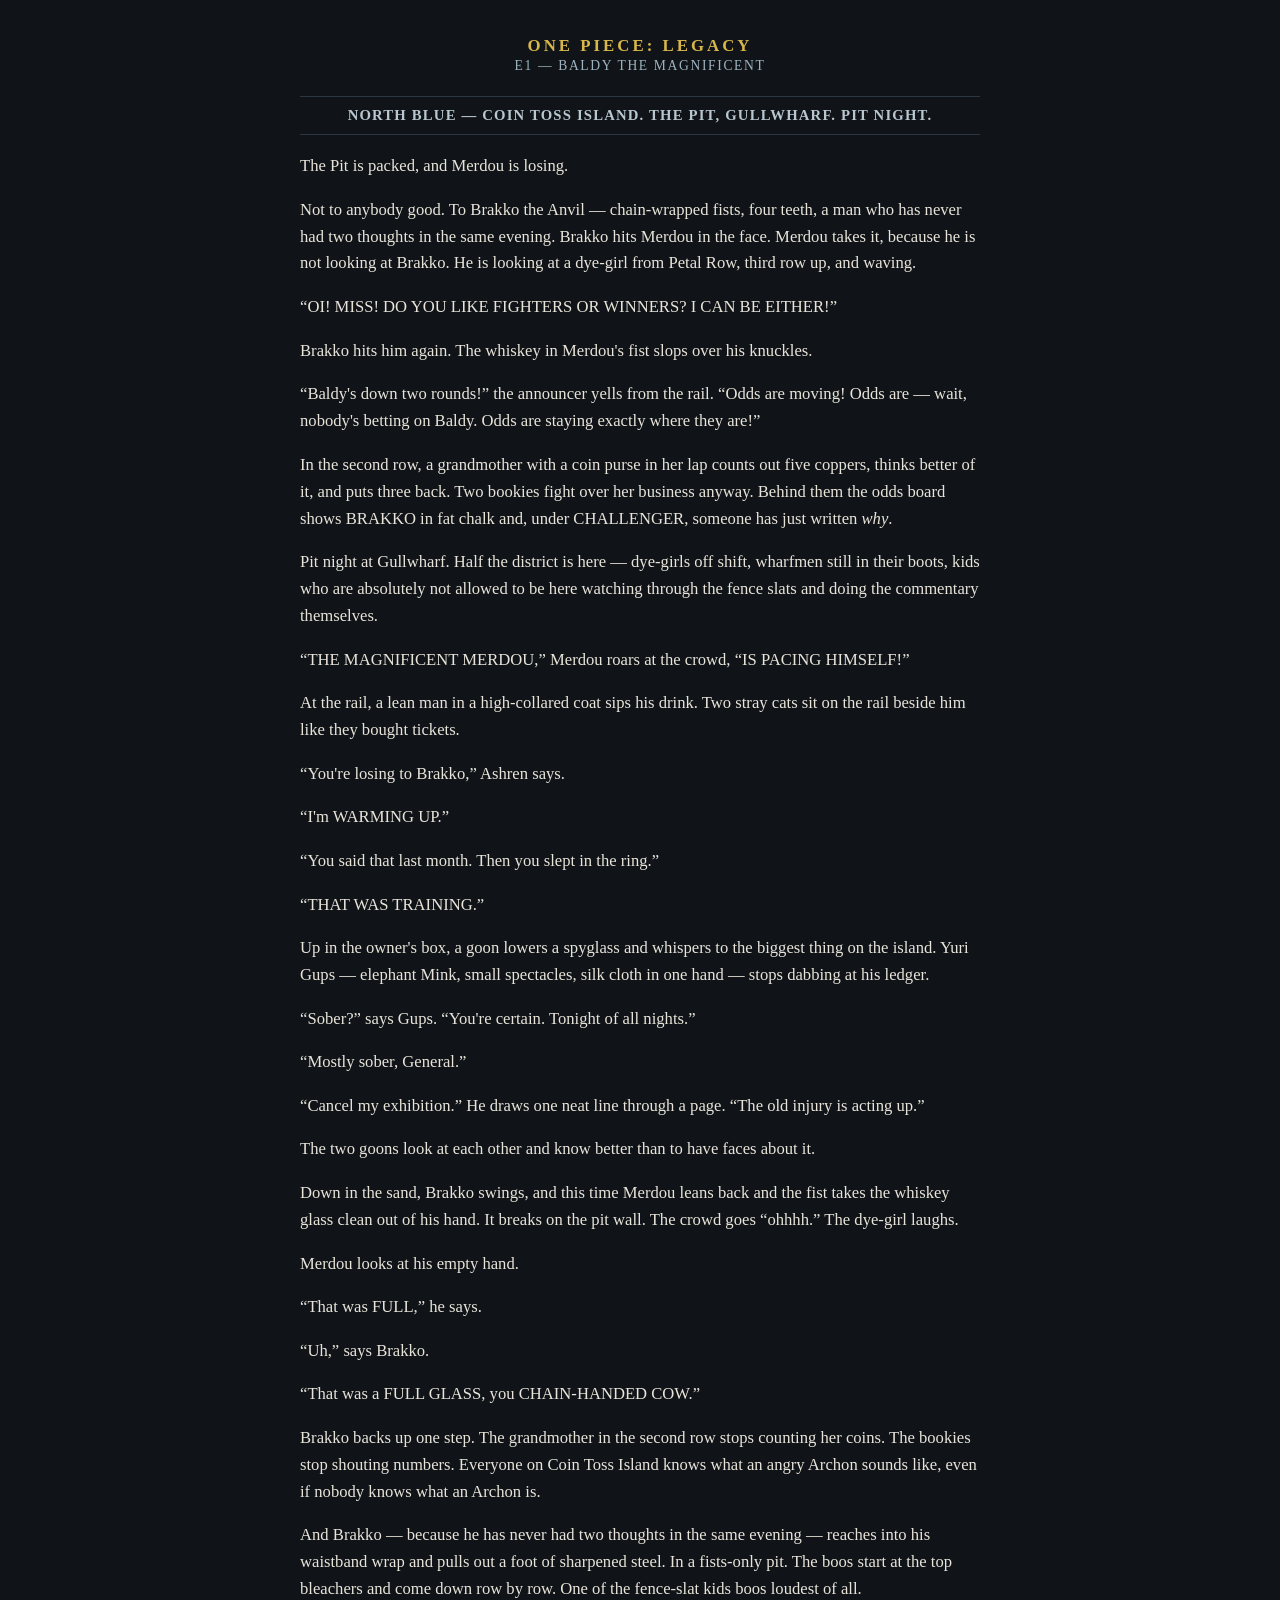
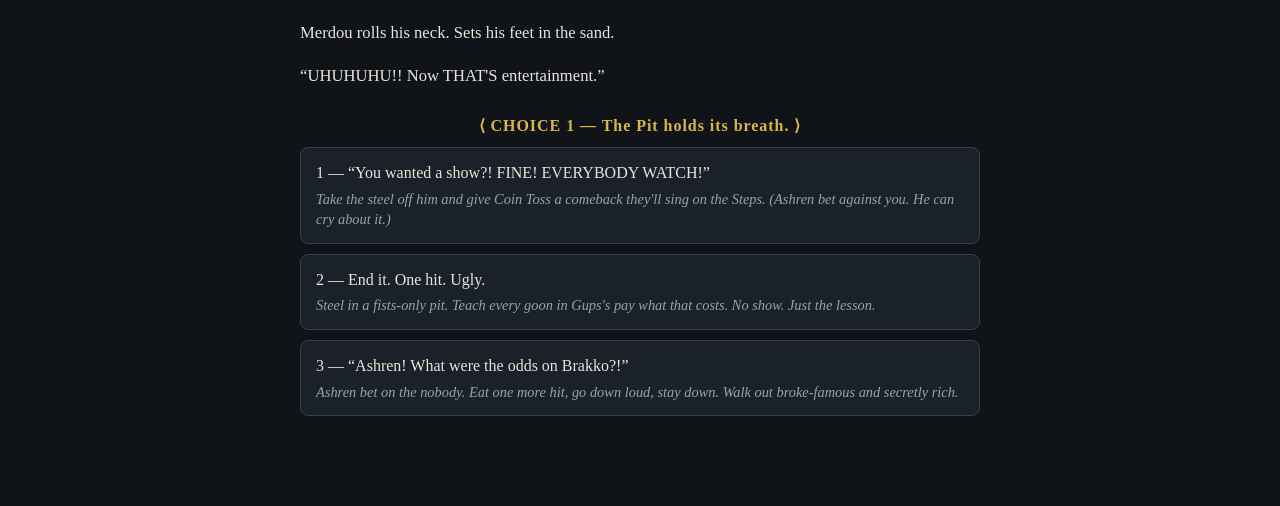
<file: play/prologue.html>
<!DOCTYPE html>
<html lang="en">
<head>
<meta charset="UTF-8">
<title>ONE PIECE: LEGACY — Episode One: The Coin Lands</title>
<style>
  :root { color-scheme: light dark; }
  body { margin:0; background:#101418; color:#e8e4da; font-family: Georgia, 'Times New Roman', serif; }
  #wrap { max-width: 680px; margin: 0 auto; padding: 28px 18px 80px; }
  h1 { font-size: 1.05rem; letter-spacing:.18em; color:#d8b64a; text-transform:uppercase; text-align:center; margin: 8px 0 2px;}
  #scenetitle { text-align:center; color:#9db4c0; font-size:.85rem; letter-spacing:.12em; text-transform:uppercase; margin-bottom:22px;}
  .card { text-align:center; font-weight:bold; letter-spacing:.08em; color:#b9c7d1; border-top:1px solid #2c3640; border-bottom:1px solid #2c3640; padding:10px 4px; margin:18px 0; font-size:.92rem;}
  p { line-height:1.62; font-size:1.04rem; margin: 0 0 1em; }
  .narr { font-style: italic; color:#c9bd9a; text-align:center; }
  .choicehead { text-align:center; color:#d8b64a; margin:26px 0 12px; letter-spacing:.06em; font-weight:bold;}
  button.opt { display:block; width:100%; text-align:left; margin:10px 0; padding:13px 15px; background:#1a2129; color:#e8e4da; border:1px solid #33404d; border-radius:8px; font-family:inherit; font-size:1rem; cursor:pointer; line-height:1.45;}
  button.opt:hover { background:#232d38; border-color:#d8b64a; }
  button.opt .sub { display:block; font-style:italic; color:#93a4b2; font-size:.9rem; margin-top:4px;}
  #restart { margin-top:30px; background:none; border:1px solid #33404d; color:#93a4b2; padding:8px 14px; border-radius:8px; cursor:pointer; font-family:inherit;}
  .endstate { background:#161c22; border:1px solid #2c3640; border-radius:8px; padding:14px 16px; font-size:.92rem; color:#aebbc6; margin-top:24px;}
  .tbc { text-align:center; font-weight:bold; letter-spacing:.2em; color:#d8b64a; margin-top:30px; font-size:1.1rem;}
</style>
</head>
<body>
<div id="wrap">
  <h1>One Piece: Legacy</h1>
  <div id="scenetitle"></div>
  <div id="story"></div>
  <div id="choices"></div>
</div>
<script>
"use strict";
// Deterministic offline player — no network, no AI, state below.
let S;
function reset(){ S = { c1:0,c2:0,c3:0,c4:0,c5:0,c6:0,c7:0,c8:0,
  purse:false, marnDebt:false, worn:false, sharp:false, allin:false, fixExposed:false,
  fixNamed:false, kettleThreat:false, joro:"", ribs:false, arm:false, broken:false,
  strain:false, whisper:false, sanctionBroken:false, cells:false, debtBrand:false,
  exposure:"none", promise:"", mark:"", gupsFate:"", boatNamed:false, refusedFire:false }; }
const $=id=>document.getElementById(id);
function P(t){ return "<p>"+t+"</p>"; }
function N(t){ return "<p class='narr'>"+t+"</p>"; }
function CARD(t){ return "<div class='card'>"+t+"</div>"; }
function show(title, html, opts){
  $("scenetitle").textContent=title;
  $("story").innerHTML=html;
  const c=$("choices"); c.innerHTML="";
  if(opts && opts.head){ const h=document.createElement("div"); h.className="choicehead"; h.textContent=opts.head; c.appendChild(h);}
  (opts?opts.list:[]).forEach(o=>{
    const b=document.createElement("button"); b.className="opt";
    b.innerHTML=o.label+(o.sub?"<span class='sub'>"+o.sub+"</span>":"");
    b.onclick=()=>{o.go();window.scrollTo(0,0);}; c.appendChild(b);
  });
  window.scrollTo(0,0);
}

/* ---------------- E1 ---------------- */
function E1(){
  let h = CARD("NORTH BLUE — COIN TOSS ISLAND. THE PIT, GULLWHARF. PIT NIGHT.")
  +P("The Pit is packed, and Merdou is losing.")
  +P("Not to anybody good. To Brakko the Anvil — chain-wrapped fists, four teeth, a man who has never had two thoughts in the same evening. Brakko hits Merdou in the face. Merdou takes it, because he is not looking at Brakko. He is looking at a dye-girl from Petal Row, third row up, and waving.")
  +P("“OI! MISS! DO YOU LIKE FIGHTERS OR WINNERS? I CAN BE EITHER!”")
  +P("Brakko hits him again. The whiskey in Merdou's fist slops over his knuckles.")
  +P("“Baldy's down two rounds!” the announcer yells from the rail. “Odds are moving! Odds are — wait, nobody's betting on Baldy. Odds are staying exactly where they are!”")
  +P("In the second row, a grandmother with a coin purse in her lap counts out five coppers, thinks better of it, and puts three back. Two bookies fight over her business anyway. Behind them the odds board shows BRAKKO in fat chalk and, under CHALLENGER, someone has just written <i>why</i>.")
  +P("Pit night at Gullwharf. Half the district is here — dye-girls off shift, wharfmen still in their boots, kids who are absolutely not allowed to be here watching through the fence slats and doing the commentary themselves.")
  +P("“THE MAGNIFICENT MERDOU,” Merdou roars at the crowd, “IS PACING HIMSELF!”")
  +P("At the rail, a lean man in a high-collared coat sips his drink. Two stray cats sit on the rail beside him like they bought tickets.")
  +P("“You're losing to Brakko,” Ashren says.")
  +P("“I'm WARMING UP.”")
  +P("“You said that last month. Then you slept in the ring.”")
  +P("“THAT WAS TRAINING.”")
  +P("Up in the owner's box, a goon lowers a spyglass and whispers to the biggest thing on the island. Yuri Gups — elephant Mink, small spectacles, silk cloth in one hand — stops dabbing at his ledger.")
  +P("“Sober?” says Gups. “You're certain. Tonight of all nights.”")
  +P("“Mostly sober, General.”")
  +P("“Cancel my exhibition.” He draws one neat line through a page. “The old injury is acting up.”")
  +P("The two goons look at each other and know better than to have faces about it.")
  +P("Down in the sand, Brakko swings, and this time Merdou leans back and the fist takes the whiskey glass clean out of his hand. It breaks on the pit wall. The crowd goes “ohhhh.” The dye-girl laughs.")
  +P("Merdou looks at his empty hand.")
  +P("“That was FULL,” he says.")
  +P("“Uh,” says Brakko.")
  +P("“That was a FULL GLASS, you CHAIN-HANDED COW.”")
  +P("Brakko backs up one step. The grandmother in the second row stops counting her coins. The bookies stop shouting numbers. Everyone on Coin Toss Island knows what an angry Archon sounds like, even if nobody knows what an Archon is.")
  +P("And Brakko — because he has never had two thoughts in the same evening — reaches into his waistband wrap and pulls out a foot of sharpened steel. In a fists-only pit. The boos start at the top bleachers and come down row by row. One of the fence-slat kids boos loudest of all.")
  +P("Merdou rolls his neck. Sets his feet in the sand.")
  +P("“UHUHUHU!! Now THAT'S entertainment.”");
  show("E1 — Baldy the Magnificent", h, { head:"⟨ CHOICE 1 — The Pit holds its breath. ⟩", list:[
    {label:"1 — “You wanted a show?! FINE! EVERYBODY WATCH!”", sub:"Take the steel off him and give Coin Toss a comeback they'll sing on the Steps. (Ashren bet against you. He can cry about it.)",
      go:()=>{S.c1=1;E2();}},
    {label:"2 — End it. One hit. Ugly.", sub:"Steel in a fists-only pit. Teach every goon in Gups's pay what that costs. No show. Just the lesson.",
      go:()=>{S.c1=2;E2();}},
    {label:"3 — “Ashren! What were the odds on Brakko?!”", sub:"Ashren bet on the nobody. Eat one more hit, go down loud, stay down. Walk out broke-famous and secretly rich.",
      go:()=>{S.c1=3;S.purse=true;E2();}}
  ]});
}

/* ---------------- E2 ---------------- */
function E2(){
  let h = CARD("GULLWHARF. THE COPPER KETTLE. LATER THAT NIGHT.");
  if(S.c1===1){ h+=P("The Kettle is re-fighting the fight. A fat fisherman plays Brakko and keeps getting thrown onto a table by committee, and the table has already lost two legs. Merdou enters to cheering, arms up, shirt more open than usual.")
    +P("“WHO SAW IT?! EVERYONE?! GOOD!”")
    +P("Ashren follows with his empty betting slip held out like a small dead animal. “Somebody buy me a drink. My best friend just cost me forty thousand berries by winning.”"); }
  if(S.c1===2){ h+=P("The Kettle is quieter than usual. Word came down the Steps ahead of them. When Merdou pushes the door open, three conversations restart too loudly, and a stool empties on his way to the bar without anyone visibly moving.")
    +P("“...The hell's wrong with everyone tonight?” says Merdou.")
    +P("“You broke Brakko's arm in one hit and then asked the crowd if anyone else brought a knife,” says Ashren. “People found it memorable.”"); }
  if(S.c1===3){ h+=P("Merdou enters holding his own jaw and forty thousand berries in a sack, which is hard to do angrily, but he manages.")
    +P("“Tell NO ONE.”")
    +P("“You went down like a sack of turnips,” Ashren says, delighted. “The Persuader's professional opinion? Best acting of your career. Nobody suspects a thing.”")
    +P("“I HATE how good the money feels.”"); }
  h+=P("The Copper Kettle runs hot on pit nights. Stew steam, wet wool, an accordion in the corner losing a fight with a step-shanty. Auntie Marn works the taps one-armed while breaking up a card game with the other.")
  +P("Merdou is behind her bar in under a minute.")
  +P("Nobody invited him. Nobody stops him. The stove is half his size and surrenders immediately.")
  +P("“You put the marrow in FIRST,” he says, solemn, sleeves up. “Always the marrow first.”")
  +P("“You put your ass on a stool—” Auntie Marn takes the spoon, tastes it, and stops arguing. Same ending as every night.")
  +P("At the bar, Ashren has the collar up and the low voice on. The new barmaid leans in. One of his cats chooses this moment to climb him like a tree and sit on his head.")
  +P("“You know,” Ashren says, cat on head, absolutely committed, “on an island this cold, a man learns to appreciate warm—”")
  +P("A spark snaps off his collar. Then another. A little curl of smoke comes up from his shoulder like he's a doused campfire with opinions.")
  +P("“...Is your coat on fire?” says the barmaid.")
  +P("“No.” <i>snap</i> “This is unrelated. Continue.”")
  +P("Merdou's laugh rattles the pans. “UHUHUHU!!”")
  +P("Then the door opens, and the room does a small quiet thing that Merdou notices because the accordion misses a note. Two men in good coats. Too good. They stop at the corner table, where Joro the fisherman has been making one small beer last three hours.")
  +P("“Pit-markers, Joro. The Anvil was a sure thing, you said.” Papers on the table. “The nets, then. And the winter lines.”")
  +P("“That's my whole season,” Joro says. “That's — the odds moved AFTER I—”")
  +P("“Odds move.” The collector doesn't shout. Collectors here never have to. “Dawn, then. You know which boat.”")
  +P("Nobody in the Kettle says the boat's name. The accordion keeps playing. Auntie Marn's pour stops, just for a second, and starts again.")
  +P("Behind the bar, Merdou's spoon has gone still in the pot. Ashren is watching the spoon.");
  show("E2 — The Copper Kettle", h, { head:"⟨ CHOICE 2 — The collectors reach for the nets. ⟩", list:[
    {label:"1 — Slam tonight's purse on the table.", sub:S.purse?"“Markers are paid. Stew's in ten minutes. Sit down or get out.”":"You're broke tonight — Auntie Marn fronts it without being asked. Now you owe HER, and she collects in favors.",
      go:()=>{S.c2=1;S.joro="saved"; if(!S.purse)S.marnDebt=true; E3();}},
    {label:"2 — Stand up. Loud. “SAY THE PART ABOUT THE ODDS AGAIN.”", sub:"Name the fix in front of the whole Kettle. Everyone knows. Nobody's said it. Say it.",
      go:()=>{S.c2=2;S.joro="cause";S.fixNamed=true;E3();}},
    {label:"3 — Catch Joro's eye. Two fingers toward the back door.", sub:"The Ferry sails at dawn. Dawn is a time. Times can be missed. Tell him how — quietly.",
      go:()=>{S.c2=3;S.joro="ran";S.kettleThreat=true;E3();}}
  ]});
}

/* ---------------- E3 ---------------- */
function E3(){
  let h = CARD("THE SIX HUNDRED STEPS. VERY LATE. VERY DRUNK.")
  +P("The Steps go up forever and the two of them are taking the scenic route, which is the same route, but slower and with more arguing.")
  +P("“Six hundred steps,” Merdou announces, “and not ONE of them even. This island was built by drunks.”")
  +P("“It was built by a legion.”")
  +P("“Drunk legion.”")
  +P("They climb. Somewhere below, Gullwharf is putting itself to bed. A dog has been following Ashren since the Kettle. It is carrying his glove and he has stopped fighting it.")
  +P("“So,” Ashren says. “Joro.”")
  +P("“What about him.”")
  +P("“You did something about it.” A beat. “You haven't done something about anything in seven years.”")
  +P("“I do PLENTY.”")
  +P("“You drink, you brawl, you fail with women in ways I collect like seashells—”")
  +P("“UHUHUHU—”")
  +P("“—and every man in that tavern is more of a coward than you, and none of them are wasting anything, because none of them have anything to waste.” Ashren isn't smiling now. “You're the only man on this island who could've been something, and you've spent seven years making sure nobody finds out. And that's the one joke I've never once found funny.”")
  +P("“Careful, bird.”")
  +P("“Or WHAT, Merdou? What's the punishment? You'll be a disappointment AT me? Get in line behind—”")
  +P("“I KILLED MY FATHER.”")
  +P("The Steps are very quiet.")
  +P("The dog puts the glove down.")
  +P("“Seven years ago,” Merdou says. Not loud now. Loud is gone. “You want to know what I was. I was the son who wasn't good enough. And I killed him, and I took what I took, and I ran here, and I drank. That's the something I did. That's the last something I did.”")
  +P("Ashren looks at him for a long time.")
  +P("Then he takes off his coat.")
  +P("It takes Merdou's whiskey-soaked brain a second to understand what he's looking at, because what he's looking at is wings. Opened all the way for the first time since he's known him — dark, and scarred along one edge, and big enough to catch the wind that comes up the cliff.")
  +P("“They burned my whole race,” Ashren says. “The World Government. Took my parent. I was a kid. I have been hiding in coats my entire life, on an island where nobody looks up.” He flexes the wings once, like a fist unclenching. “You told me your worst thing. There's mine. And here's the part I've never said drunk or sober: I'm going to bring them back. The Lunarians. That's my something. I've been waiting seven years to start it, and I've been waiting on YOU, you enormous bald disaster, because I watched a drunk man laugh through the worst beating I ever gave anyone, and I thought: that one. That one's got a king in him somewhere, if he'd stop drowning it.”")
  +P("The wind comes up the Steps. The dog sneezes.")
  +P("“...Fuck it,” Merdou says.")
  +P("“Fuck it?”")
  +P("“FUCK IT. I'm done rotting. You're done hiding. We do something with our lives. Starting—” he checks the sky, finds dawn distressingly close, “—starting after we sleep. Then we do something. Something BIG.”")
  +P("“The champion,” Ashren says. “The pits. The Toll. All of it — that's the something. It's been in front of us the whole time.”")
  +P("“Gups.” Merdou says the name like a toast. “UHUHUHU. Oh, he is going to HATE this.”")
  +P("Ashren folds the wings away, and for once his grin isn't the performed one.")
  +P("“To the tribe, then,” he says, and holds out the bottle. “And whatever you're about to swear to it.”");
  show("E3 — Fuck It", h, { head:"⟨ CHOICE 3 — What does Merdou swear? ⟩", list:[
    {label:"1 — “I'll help you bring them back. All of it. My hands, your plan. Sworn.”", sub:"A promise is a promise. This game collects them.",
      go:()=>{S.c3=1;S.promise="the tribe, sworn whole";E4();}},
    {label:"2 — “The dead don't come back, bird. But the ones still breathing need ground to stand on — and I'll get you that ground.”", sub:"The hard truth, and a different oath under it. He may hate you tonight for it.",
      go:()=>{S.c3=2;S.promise="ground for the living";E4();}},
    {label:"3 — “Help me take the throne of the world — and your people get an island out of it. That's the deal. Shake it.”", sub:"Not charity. A contract. Two dreams, one handshake.",
      go:()=>{S.c3=3;S.promise="an island for the tribe — the contract";E4();}}
  ]});
}
/* ---------------- E4 ---------------- */
function E4(){
  let h = CARD("THE CROWN. NEXT MORNING. HUNGOVER.")
  +P("The arena crowns the mountain, and the Steps below it are lined with portraits: YURI THE UNBEATEN, trunk raised like a saluting arm, ELEVEN YEARS CHAMPION, PROTECTOR OF THE CROWN.")
  +P("Under the biggest portrait, a bald man is shouting at a building.")
  +P("“GUPS!! YURI GUPS!! GET YOUR LEDGERS OUT HERE!”")
  +P("“He can't hear you,” Ashren says, sitting on a rail with a cat. “He's an elephant, not a window.”")
  +P("“I'M BEING LOUD FOR THE PEOPLE.”")
  +(S.fixNamed
    ? P("The people are already there. Word of last night's shout in the Kettle went up the Steps faster than they did. Market baskets set down. Dye-stained aprons. Somebody has chalked THE ODDS MOVED AFTER on a wall, and somebody official has half scrubbed it off.")
    : P("The people are, in fact, gathering. Market baskets set down. Dye-stained aprons. Someone sends a kid running up toward the arena gate, and the kid is grinning."))
  +(S.kettleThreat ? P("Down the Steps, two men in good coats are standing across from the Copper Kettle, not buying anything. Merdou sees them. They see him see them.") : "")
  +P("“CHAMPION OF THE CROWN!” Merdou spreads his arms at the portraits. “ELEVEN YEARS UNBEATEN! You know what I did last night, Gups?! I got SOBER! First morning in seven years! You know what that's for?!”")
  +P("The gate opens. It takes a while. Gates do, for elephants.")
  +P("Yuri Gups comes out into the morning sun in a coat worth more than a fishing boat, spectacles flashing, flanked by six goons and one Marine — Sergeant Hale, pressed uniform, honest chin, the kind of man who irons his socks.")
  +P("“Citizens.” Gups's voice is a warm rolled baritone, a voice for laying wreaths. “And Merdou. Our Pit's most... beloved comedian.”")
  +P("“Fight me.”")
  +P("The crowd noise drops away all at once.")
  +P("“You have ducked me for six years,” Merdou says, and now he isn't shouting, which somehow carries further. “Me and the bird both. You made a match, and cancelled it. Made another, cancelled it. The injury. The weather. The ledger audit. The OTHER injury—”")
  +P("“The gout,” someone in the crowd says helpfully.")
  +P("“THE GOUT,” Merdou agrees. “Eleven years unbeaten! So beat me. Champion's honor. Right here works.”")
  +P("Sergeant Hale steps forward, hand up. “That's enough. General Gups's schedule protects this island. Do you know what the sea lanes around this port would look like without his name on it? Safest harbor in the North Blue. Show some respect.”")
  +P("“He fixes your fights, sergeant.”")
  +P("“That,” says Hale, with the calm of a man who has never once considered it, “is slander.”")
  +P("Gups dabs his forehead with the silk. And then — because two hundred people are watching, and because the coward has spent eleven years building the one cage even he can't duck out of — he smiles.")
  +P("“Very well.”")
  +P("Rumble through the crowd like a barrel down the Steps.")
  +P("“One week from today,” Gups says, warm as a wreath. “A sanctioned championship challenge — the full Colosseum, my referee, the champion's rules, the medical weigh-in, all of it proper. This island deserves a SPECTACLE, not a street brawl.” He looks down at Merdou over his spectacles, and for one second the wreath-warmth drops away, and underneath it is an auditor's stare that has never lost anything it counted. “You wish to be part of my island's story, boy. Very well. I have written better men than you into its margins.”")
  +P("He turns in a slow gray circle and goes back through his gate.")
  +P("“One week,” Ashren says. The cat on his shoulder is watching Merdou too. “His arena. His referee. His rules. His 'medical' weigh-in.”")
  +P("“UHUHUHU!! One week.” Merdou cracks his knuckles, then looks around for a pump to wash his hands. “So. How do we spend it?”");
  show("E4 — The Unbeaten", h, { head:"⟨ CHOICE 4 — One week to the bell. ⟩", list:[
    {label:"1 — “You train me, bird. Sober. All seven days. The whole camp.”", sub:"Sharp for the first time in seven years. But a training camp watches nothing — and the collectors have a week and a grudge.",
      go:()=>{S.c4=1;S.sharp=true;E5();}},
    {label:"2 — “We spend the week in their pockets. Ledgers. The referee. The 'medical'. Break the fix before fight day.”", sub:"Walk in tired — but walk in clean, with the crowd knowing exactly what he tried.",
      go:()=>{S.c4=2;S.worn=true;S.fixExposed=true;E5();}},
    {label:"3 — “Everything we own. On US. At his own betting window.”", sub:"If the house has to pay out on its own champion losing, the house burns. Gups can't afford a single crooked, traceable move — and if you lose, the Ferry has two new seats.",
      go:()=>{S.c4=3;S.allin=true;E5();}}
  ]});
}

/* ---------------- E5 ---------------- */
function E5(){
  let h = CARD("THE COLOSSEUM. FIGHT DAY. FULL HOUSE — ONE WEEK LATER.");
  if(S.c4===1) h+=P("Seven days of Ashren's camp and Merdou walks the fighters' tunnel feeling like a weapon someone finally cleaned. He has hated every single day of it. Loudly.");
  if(S.c4===2) h+=P("Seven days in ledgers and back rooms and Merdou walks the tunnel with bags under his eyes and a folded page of Priya's handwriting inside his shirt like a knife.");
  if(S.c4===3) h+=P("The betting window took everything they own and the whole island knows it. Merdou walks the tunnel broke, famous, and delighted with himself.");
  h+=P("The Colosseum is the old Legion assembly with eleven years of gold paint on it. Forty rows. Petal-dye banners. The great bronze bell hanging over the champion's gate. The floor is a copper-inlaid mosaic — waves and coins and a trunk-raised champion — polished to a shine.")
  +P("At the mouth of the sand, an official waits with a silver cup on a cushion.")
  +P("“The ceremonial waters,” he announces. “Every challenger drinks. Champion's rules.”")
  +P("Merdou looks into the cup.")
  +P("Merdou looks closer into the cup.")
  +P("“There's a THUMBPRINT on the rim,” he says, with more horror than he showed the knife. “This cup is FILTHY. Who WASHES these?! Do you wash ANYTHING?! Get it away from me before I catch whatever the last man had.”")
  +P("The official's smile dies slowly, in stages. Up in the champion's box, something very large pinches the bridge of its trunk.")
  +(S.fixExposed ? P("It wouldn't have mattered — the folded page in Merdou's shirt has the “ceremonial waters” itemized under <i>fight-day expenses</i>, right beneath the referee's bonus. Some things you break with a week's digging. Some things break on a dirty cup.") : "")
  +P("“FIRST,” the announcer bellows, “THE UNDERCARD GAUNTLET! CHAMPION'S RULES! THE CHALLENGERS WILL FACE THE CROWN'S FINEST BEFORE EARNING THE CHAMPION!”")
  +P("The Crown's finest file out. Brakko and five friends who make the sand look small."+(S.allin?" They fight nervous — half their own pay is riding on the champion, and the challengers walked in like men who know it.":""))
  +P("Ashren hands his coat to a cat.")
  +P("“The Persuader works alone on the left,” he says, unhooking the flail. “Try not to fall on me.”")
  +P("The gauntlet is six men who were promised an easy afternoon. The flail starts counting.")
  +P("“METRONOME.” One-two. One-two. The first goon's guard comes apart at the seams like wet paper. The crowd, which came for a fix and is getting a fight, starts making a very different sound.")
  +P("But six is six, and champion's rules mean the referee is blind on one side, and somewhere in the third exchange the afternoon stops being easy for everyone. There is a man with a hammer. There is a man with a net weighted with hooks — pit-illegal for twenty years, invisible to today's referee. The biggest of them hasn't moved yet. He's waiting, on the far side, cracking knuckles in rhythm with the crowd, and the referee keeps steering the fight toward him.")
  +P("“That one's mine,” Merdou and Ashren say at the same time, and then look at each other.");
  show("E5 — Champion's Rules", h, { head:"⟨ CHOICE 5 — The gauntlet's worst is waiting. Who takes him? ⟩", list:[
    {label:"1 — “MINE. Wash your hands when it's your turn.”", sub:"Merdou eats the worst of it — and whatever it costs him, he carries into the champion's fight.",
      go:()=>{S.c5=1; if(S.worn){E5b();}else{S.ribs=true;E6();}}},
    {label:"2 — “Yours, bird. Show them what patience looks like.”", sub:"Ashren takes him — handicapped, no flame, a hooked net in play, and forty rows watching.",
      go:()=>{S.c5=2; if(S.worn){E5b();}else{S.strain=true;S.whisper=true;E6();}}},
    {label:"3 — “Screw the rules. TOGETHER.”", sub:"Break sanction, fight as a pair — and turn the championship into something no referee owns.",
      go:()=>{S.c5=3;S.sanctionBroken=true;E6();}}
  ]});
}
/* E5b — the worn-week crisis (loss branch gate) */
function E5b(){
  let h = P("A week of back rooms instead of sleep, and it shows. The hooked net takes an arm. The hammer finds ribs. The big one is fresh and the sand is not level and the referee has stopped pretending.")
  +P("Merdou is on one knee. The bell over the champion's gate hasn't rung, because the man under it is enjoying this.")
  +P("Ashren, across the sand, pinned by two goons and shouting — too much, too fast, furious: “Get UP, you enormous— you STOOD UP for FUN for seven YEARS—”");
  show("E5 — Champion's Rules", h, { head:"⟨ The sand is very close. What's left? ⟩", list:[
    {label:"1 — Get up. Whatever it costs. GET. UP.", sub:"Spend the body now, pay all week later: broken ribs, a ruined arm — but the gauntlet ends standing.",
      go:()=>{S.ribs=true;S.arm=true;E6();}},
    {label:"2 — Go down.", sub:"The sand comes up. The bell doesn't ring for you. Some doors only open from the bottom of this island.",
      go:()=>{S.cells=true;S.debtBrand=true; if(S.allin){/* both staked */} E6();}}
  ]});
}

/* ---------------- E6 ---------------- */
function E6(){
  let h = CARD("THE COLOSSEUM. THE MAIN EVENT.");
  if(S.cells){ h+=P("You wake below the arena first — in the cells that don't appear on any tour, iron on your wrist and a brand-tag on the iron: a debt number. Quiet men on the benches. One of them nods at the tag. “Dawn boat,” he says, like the weather.")
    +P("But the crowd was promised a champion's fight, and Gups prefers his enemies pre-ruined. They bring you up on his schedule, branded, to his sand.")}
  if(!S.sanctionBroken){ h+=P("The bell rings once, flat and enormous, and the champion's gate opens. Yuri Gups enters his arena the way a magistrate enters a courtroom he built. Robe off. Folded by an attendant. Spectacles handed down. The crowd has cheered this entrance for eleven years and starts to now — and thins out halfway, because today the man across the sand didn't drink the water."); }
  else { h+=P("There is no bell and no robe ceremony, because the challengers are already on the sand and the crowd is already standing. Gups comes through the gate fast, and angry, and enormous, and for the first time in eleven years nobody introduces him."); }
  h+=P("“ELEVEN YEARS,” Gups says, rolling his shoulders, and the warm wreath-voice fills the bowl without effort. “I have given this island eleven years of safety. Eleven years of glory. Do you know what a champion IS, boy? A champion is a WALL. And you—” the trunk levels at Merdou, “—are a crack looking for one.”")
  +P("“You talk,” Merdou says, “like a man who's never been hit.”");
  if(!S.sanctionBroken){ h+=P("<b>THE SHOWMAN.</b> Gups fights like a parade. Big sweeps, big poses, playing the crowd — and the floor keeps helping him. Merdou plants a foot for DEAD LIFT and the mosaic under it <i>bites</i> — a snap of lightning up through his boot, out of nowhere, no wind-up, no tell.")
    +P("Again. A third time. Always when the referee is looking elsewhere."+(S.fixExposed?" Twice the referee starts toward it — and stops, because forty rows now know his name and his bonus, and he calls it clean by the book instead. Small victories. They add up.":""))
    +P("“The FLOOR,” Ashren shouts from the rail, furious, delighted, already working it out. “The mosaic — the copper's not decoration, it's WIRED. The whole arena is his conductor! He built his own cage bars, the meticulous son of a—”")
    +P("“So I'm fighting the BUILDING?!”")
    +P("“Stay off the copper! The stone rows are dead!”")
    +P("Merdou stops chasing. Reads the mosaic — waves, coins, the trunk-raised champion — and starts stepping ONLY on stone, hopping row to row like a man crossing a river, forty rows watching the challenger apparently dance.")
    +P("“He's MOCKING him,” someone says, and laughs. First laugh the champion's ever shared a sand with. Gups's ears go back.")
    +P("“MANNERS!!” The open palm cracks across the elephant's face — the first unscripted hit of the fight — and every head in the top row comes up at the sound of it."); }
  else { h+=P("No script survives an unsanctioned brawl. Ashren finds the wiring in the first exchange — “The FLOOR, the copper's WIRED, stay on stone!” — and the fight goes ugly and honest at the same time."); }
  h+=P("<b>THE MONSTER.</b> Everything changes. Gups spits, drops the parade, and goes black to the elbows — real Armament, sudden and total — and the next sweep of ivory doesn't play to any crowd.")
  +P("“IVORY LAW.”")
  +P("The tusks come through a stone bench like it's bread. Merdou takes one graze and it opens his shoulder"+(S.ribs?" — and the ribs from the gauntlet scream under it":"")+". This is the truth the fix was hiding, and it's worse than the lie: the coward never needed the cage. He was always a monster. He just never wanted to <i>pay</i> for anything.")
  +P("“TRUNK GAVEL.”")
  +P("Sand where Merdou stood. The gavel-crater is a foot deep.")
  +P("They hurt him back. That's the horror on the other side of it — Ashren's flail finding the tender spots behind the jaw, Merdou walking through a sweep he shouldn't walk through to land IRON TOAST between the eyes — and every time they hurt him, Gups gets less magnificent and more frantic, because pain is a language the record never let him learn.")
  +P("And frantic, he remembers his floor.")
  +P("<b>THE PANIC KING.</b> “THUNDER TOLL.”")
  +P("He puts BOTH tusks into the mosaic and the whole floor goes white. Not aimed. Not at Merdou. Everywhere. The referee goes down twitching. Two of his own goons go down. The crowd barriers start to smoke, and the crowd — forty rows of his own island — finally sees the champion clearly: a huge gray shape standing in the middle of his own burning floor, eyes small, done pretending.")
  +P("“I AM THE WALL,” Gups bellows, to no one, to everyone, “I KEEP YOU SAFE, I AM WHAT KEEPS THE STORY GOOD—”")
  +P("He backs toward the champion's gate — and grips the bell-chain.")
  +P("“He's charging the BELL,” Ashren says, and his voice has gone strange and flat, because behind the champion's gate, through the opened dark, the cells are visible now: the iron rows, the quiet men, the brand-tags, the dawn boat's manifest nailed to a post. The something under the island, looking back at the crowd for the first time.")
  +P("Ashren stops talking entirely. Then starts again, low and too fast, a different man: “He sells them. He SELLS them, that's the Ferry, that's a manifest, he has been running a slave dock under a SPORTS ARENA for eleven—”")
  +P("“JUDGMENT BELL.”")
  +P("The great bronze bell screams white. The arc leaps bell to tusks — and Gups aims it, finally and deliberately, not at Merdou. At the stands. At the forty rows that laughed.")
  +P("The choice is a half-second wide.");
  show("E6 — Judgment Bell", h, { head:"⟨ CHOICE 6 — The Bell is coming down on the crowd. ⟩", list:[
    {label:"1 — Take it. All of it. Body in the way, secrets intact.", sub:"The pit-fighter's answer. What breaks, breaks — and it will break.",
      go:()=>{S.c6=1;S.arm=true;S.broken=true;E7();}},
    {label:"2 — The horns. Now.", sub:"Nothing human catches this — so stop being only human. Forty rows will see what rises off Merdou's brow. There is no unseeing it.",
      go:()=>{S.c6=2;S.exposure="merdou";E7();}},
    {label:"3 — Ashren, already moving: “Catch him. I'll light the sky.”", sub:"Let him burn — his choice, his people's fire, his last secret. Accept it.",
      go:()=>{S.c6=3;S.exposure="ashren";E7();}}
  ]});
}

/* ---------------- E7 ---------------- */
function E7(){
  let h = CARD("THE COLOSSEUM. AFTERWARD.");
  if(S.c6===1) h+=P("It ends with a man. Just a man — shirt gone, arm hanging wrong, ribs made of bad news — walking through the last of the lightning because someone had to, catching the falling barrier on his back, and then walking THROUGH the panicking champion's guard with the one thing he saved all week.")+P("“CLOSING TIME!!”")+P("The haymaker lands like a dropped mast. Gups goes down through his own mosaic, and the circuit dies with a sound like a kettle coming off the boil.");
  if(S.c6===2) h+=P("It ends with horns.")+P("They rise off Merdou's brow like something surfacing — black, curved, WRONG for a human head and exactly right for the belt he's worn for seven years — and the man beneath them catches the Bell's arc on them, walks it down through his boots into the sand, and puts his fist through the champion's guard.")+P("“CLOSING TIME!!”")+P("Gups goes down. Forty rows have gone completely silent, every face asking the same question, and the question has horns.");
  if(S.c6===3) h+=P("It ends with fire.")+P("Ashren opens his wings in front of forty rows and BURNS — a wall of white-orange flame that swallows the Bell's arc whole, a shape out of dead history hanging over the sand — and behind that light, Merdou crosses the arena and finishes it.")+P("“CLOSING TIME!!”")+P("When the flame drops, the island is looking at a Lunarian. Alive. Real. Standing on their sand next to a grinning bald man, saying nothing, because there is nothing left to hide.");
  h+=P("The dust settles. The referee crawls for the exit. Somewhere under the champion's gate, the men in the cells are pressed against the bars, watching the manifest post burn where the arc caught it.")
  +P("And the island — forty rows of dyers and fishermen and grannies and collectors gone very pale — looks down at the two men standing over eleven years of Unbeaten, and waits to be told what happens now.")
  +P("“Well,” Ashren says. He is bleeding"+(S.c6===3?", smoking — literally,":",")+" and his voice still hasn't come back from the cells. “You wanted to do something big.”");
  show("E7 — The Island Decides", h, { head:"⟨ CHOICE 7 — The Crown is empty. The island is watching. ⟩", list:[
    {label:"1 — “BURN THE BOOKS. All of them. And someone go open those cells.”", sub:"Liberation: ledgers on a bonfire, the Ferry contract dead, the pits given back to sport.",
      go:()=>{S.c7=1;S.mark="LIBERATED";S.gupsFate="put to the island's judgment — his own dawn boat";E7b();}},
    {label:"2 — “New management. The Toll flows uphill to US now.”", sub:"The machine works. It just changes hands. The island learns what your reign looks like.",
      go:()=>{S.c7=2;S.mark="OWNED";S.gupsFate="kept alive as an employee of his own arena";E7b();}},
    {label:"3 — “It's YOUR island. That's the whole point. Figure it out. We're leaving.”", sub:"Break the machine, crown no one, and walk. Free, and leaderless, and free.",
      go:()=>{S.c7=3;S.mark="TOPPLED";S.gupsFate="deposed, alive, and suddenly very small";E7b();}}
  ]});
}
function E7b(){
  let h="";
  if(S.c7===1){ h+=P("The bonfire on the arena steps burns all afternoon. Priya's ledgers go in armfuls, and each armful gets its own cheer. Joro's page — "+(S.joro==="ran"?"fetched from the collectors' office":S.joro==="saved"?"brought by Joro himself, grinning":"carried at the front like a flag")+" — goes in last. Below the gate the cells stand open. Sergeant Hale stands at the fire's edge with eleven years of sincerely believed reports coming apart in his head, and doesn't stop anyone.")
    +P("The grannies reclaim the arena by evening. There is talk of holding the Bloom Haul in it, the way the Legion meant."); }
  if(S.c7===2){ h+=P("It takes one afternoon to learn how smoothly the machine runs when its operator is afraid of you. Priya presents the ledgers with a bookkeeper's bow, one professional to another. The Toll collects. The Ferry contract sits on the table, unsigned but undead, an asset now.")
    +P("When they walk into the Copper Kettle that evening, the room goes one notch quieter, and Auntie Marn pours without being asked and without meeting anyone's eyes. Merdou notices. Merdou says nothing."); }
  if(S.c7===3){ h+=P("They break the machine in the most literal way available: Merdou tears the betting windows out of the wall with DEAD LIFT while Ashren reads the crowd the ledger's greatest hits, loudly, theatrically, with commentary. Then they leave it — all of it — the arena to the grannies, the Toll to nobody, the cells open.")
    +P("The island watches them start down the Six Hundred Steps and doesn't know whether to cheer or panic. Some of both, in the end."); }
  show("E7 — The Island Decides", h, { head:"", list:[ {label:"Continue — dawn, the wharf ▸", sub:"", go:()=>E8()} ]});
}

/* ---------------- E8 ---------------- */
function E8(){
  let h = CARD("GULLWHARF. DAWN.")
  +P("The tide brings in a boat.")
  +P("A five-man fisher, sails set for harbor, riding clean — and the wharfmen who wade out to meet it come back up the jetty slow, hats in their hands. Five aboard. All dead. Days dead. The sea did it the way the sea does: cold, and water, and time. They'd rigged for home and never finished getting there.")
  +P("By the time Merdou and Ashren come down the Steps with their gear, half of Gullwharf is standing on the jetty, and the argument has already started.")
  +P("“Burn it,” an old netmender says. “Dead crew's hull. It's owed to them.”")
  +P("“It's a sound boat,” says another. “Five-master. Somebody's going to say it: they can't use it, and those two need one.”")
  +P("Everyone looks at the two of them. "+(S.mark==="LIBERATED"?"The island would give them anything this morning, and that somehow makes it worse.":S.mark==="OWNED"?"Nobody argues with them about anything anymore, and that makes it worse.":"It's nobody's job to decide, which is what they wanted, which is the joke."))
  +P("Merdou walks the length of the hull, once, hands behind his back like a man at a market. Five benches. Five oars shipped neat. Somebody's kit still stowed dry under the bow — a pipe, a mending-needle, a child's carved gull.")
  +P("“Five seats,” he says.")
  +P("“Two of us,” Ashren says.")
  +P("Neither of them says anything else about that.");
  show("E8 — Five Seats, Two Men", h, { head:"⟨ CHOICE 8 — The dead have a boat. The living need one. ⟩", list:[
    {label:"1 — “They go up to Highbasket first. All five. Then we sail.”", sub:"Graves in the cliff gardens, names unknown, faces the sea can't reach.",
      go:()=>{S.c8=1;E8b();}},
    {label:"2 — “Pirates' rules. The sea keeps them — and we keep the boat. Everyone watching.”", sub:"Weight, canvas, five splashes at the harbor mouth. The first thing this island ever sees you do as pirates.",
      go:()=>{S.c8=2;E8b();}},
    {label:"3 — “Somebody on this wharf knows these faces. Find me a name.”", sub:"Ask first. Sail after.",
      go:()=>{S.c8=3;S.boatNamed=true;E8b();}}
  ]});
}
function E8b(){
  let h="";
  if(S.c8===3){ h+=P("It takes an hour. The pipe does it — a wharfman goes still, turns it over, and says, “That's Herrel. Marn's cousin's crew, out of the east shoals.” So the five go up the Steps with names on them after all, and Auntie Marn closes the Kettle for the morning, and when it's done she comes down to the jetty with a brush and paints a word on the hull herself. She doesn't ask permission and they don't dream of stopping her."); }
  if(S.c8===1){ h+=P("The graves go into Highbasket among the hanging gardens, five stones with no names, and half the district digs beside them without being asked."); }
  if(S.c8===2){ h+=P("Weight, canvas, five splashes at the harbor mouth, the whole wharf bareheaded and silent. The first thing this island ever watched them do as pirates was give the sea its due."); }
  h+=P("They load before the wind turns. Provisions "+(S.mark==="LIBERATED"?"pressed on them by half the district":S.mark==="OWNED"?"delivered, invoiced to no one, by people who don't wait to be thanked":"bought at fair price from a market that's arguing cheerfully about what fair means now")+". The dog watches from the jetty. The cats — all of them, which turns out to be six — walk aboard like they hold tickets, and Ashren pretends to object.")
  +P("The island climbs away behind them, gray stone and petal-color going small in the cold bright morning. "+(S.mark==="LIBERATED"?"There's smoke over the Crown, thin and lazy — the last of the ledger fire.":S.mark==="OWNED"?"The Toll's flag flies over the Crown. Theirs now. It looks smaller from out here.":"The Crown stands empty against the sky, and somehow that looks biggest of all."))
  +P("Merdou stands at the stern rail a long time, watching it go. Seven years of his life on that rock. The scar on his chest, older than that, pulling in the cold.")
  +P("“Loguetown,” Ashren says from the tiller. “Where the King died and everyone starts. There'll be crews. Real ones. And papers with our island in them by now — someone will be curious.”")
  +P("“Good.”")
  +P("“That's it? 'Good'? Last week you told me the whole road ahead was shit.”")
  +P("Merdou considers the wake, and the island, and the three empty benches.")
  +P("“The road's still shit,” he says. “But it's OUR shit now. UHUHUHU!!”")
  +P("The laugh rolls out over the water, and the gulls take it up the cliffs, and Coin Toss Island — whatever they left it — hears the man go.");
  show("E8 — Five Seats, Two Men", h, { head:"", list:[ {label:"Continue — three days later ▸", sub:"", go:()=>E9()} ]});
}

/* ---------------- E9 (sting) ---------------- */
function E9(){
  let head = S.mark==="LIBERATED" ? "PIT ISLAND FREED — CHAMPION FALLS, DEBTS BURNED."
           : S.mark==="OWNED" ? "COIN TOSS UNDER NEW MANAGEMENT — WHO ARE THEY?"
           : "THE CROWN STANDS EMPTY — CHAMPION DEPOSED, ISLAND MASTERLESS.";
  let sub = S.exposure==="merdou" ? "Beneath the headline, a smudged witness sketch: a bald giant. With horns."
          : S.exposure==="ashren" ? "Beneath the headline, one word repeated down the column like a struck match: <i>LUNARIAN?</i>"
          : S.whisper ? "Beneath the headline, a line of gossip: <i>witnesses speak of sparks...</i>"
          : "Beneath the headline, two names nobody's ever printed before, and no pictures. Yet.";
  let h = CARD("THE NORTH BLUE. OPEN WATER. THREE DAYS LATER.")
  +N("In the Great Pirate Era, news travels on wings.")
  +P("A News Coo banks out of a gray sky and drops a rolled paper onto the deck of a ship — a good ship, well-kept, sails patched neat as Sunday clothes.")
  +P("A lean hand picks it up.")
  +P("<b>"+head+"</b>")
  +P(sub)
  +P("The lean man reads it once. Reads it again.")
  +P("Then he starts to laugh — “Kohohoho! KOHOHOHO!!” — a laugh like a cough that made something of itself, getting louder, until someone off-deck yells:")
  +P("“Captain? What is it?”")
  +P("He holds up the paper to people we cannot see, grinning like a boy on harvest morning.")
  +"<div class='tbc'>[ TO BE CONTINUED ]</div>";
  let inj=[]; if(S.ribs)inj.push("broken ribs"); if(S.arm)inj.push("a ruined arm"); if(S.broken)inj.push("a body paying for the Bell"); if(S.strain)inj.push("Ashren, overdrawn"); if(S.debtBrand)inj.push("a debt-brand on record");
  let es = "<div class='endstate'><b>What sails to Loguetown with you:</b><br>"
    +"Island: "+S.mark+" · Gups: "+S.gupsFate+"<br>"
    +"Promise sworn on the Steps: "+S.promise+"<br>"
    +"Secrets: "+(S.exposure==="none"?(S.whisper?"kept — but people talk of sparks":"kept"):("spent — "+S.exposure+" is in the world's story now"))+"<br>"
    +"Joro: "+(S.joro==="saved"?"fishing, debt-free":S.joro==="cause"?"the man whose table started it":"somewhere out there, running")+(S.marnDebt?" · You owe Auntie Marn":"")+"<br>"
    +"Injuries carried: "+(inj.length?inj.join(", "):"none — somehow")+"<br>"
    +"The boat: "+(S.boatNamed?"named by Auntie Marn's own brush":"unnamed, five benches, two men")+"</div>";
  show("Sting — The Coin Lands", h+es, { head:"", list:[ {label:"⟲ Play again — land on the other side of the coin", sub:"", go:()=>{reset();E1();}} ]});
}

reset(); E1();
</script>
</body>
</html>
</file>
